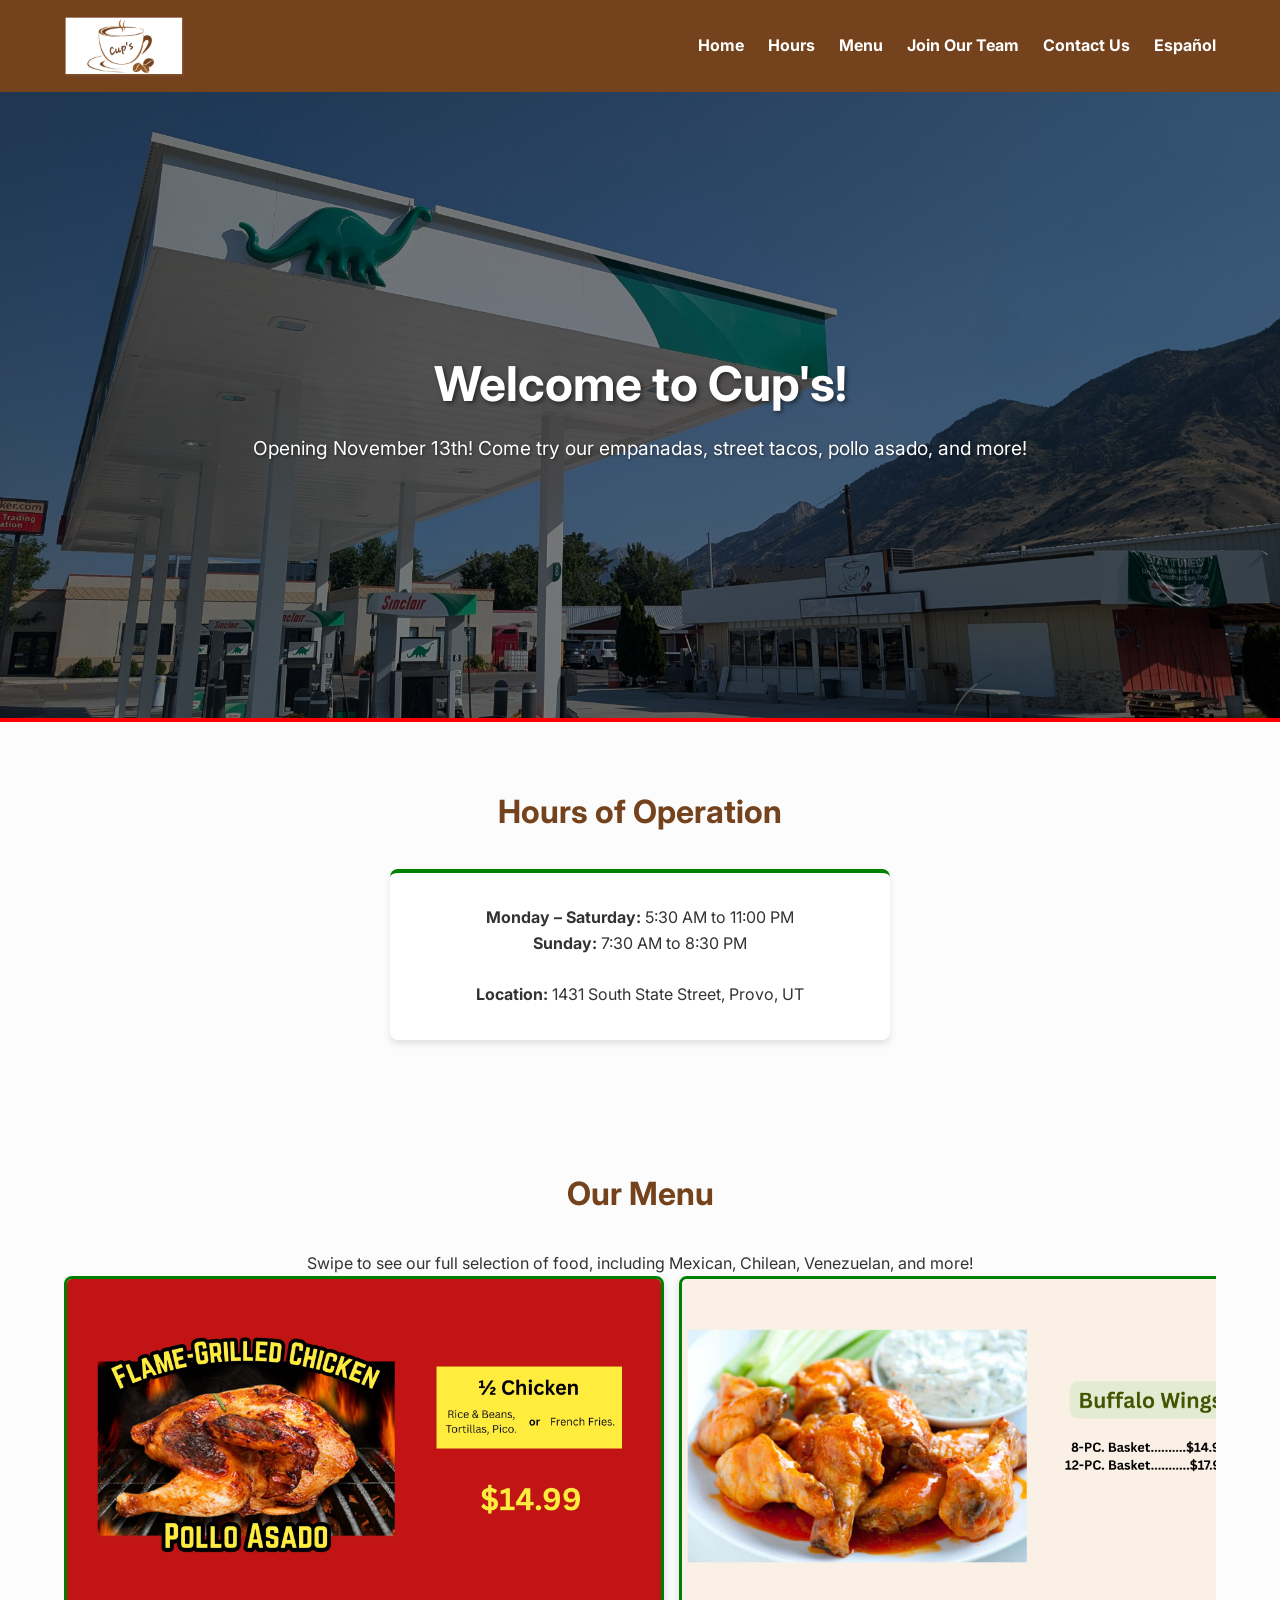
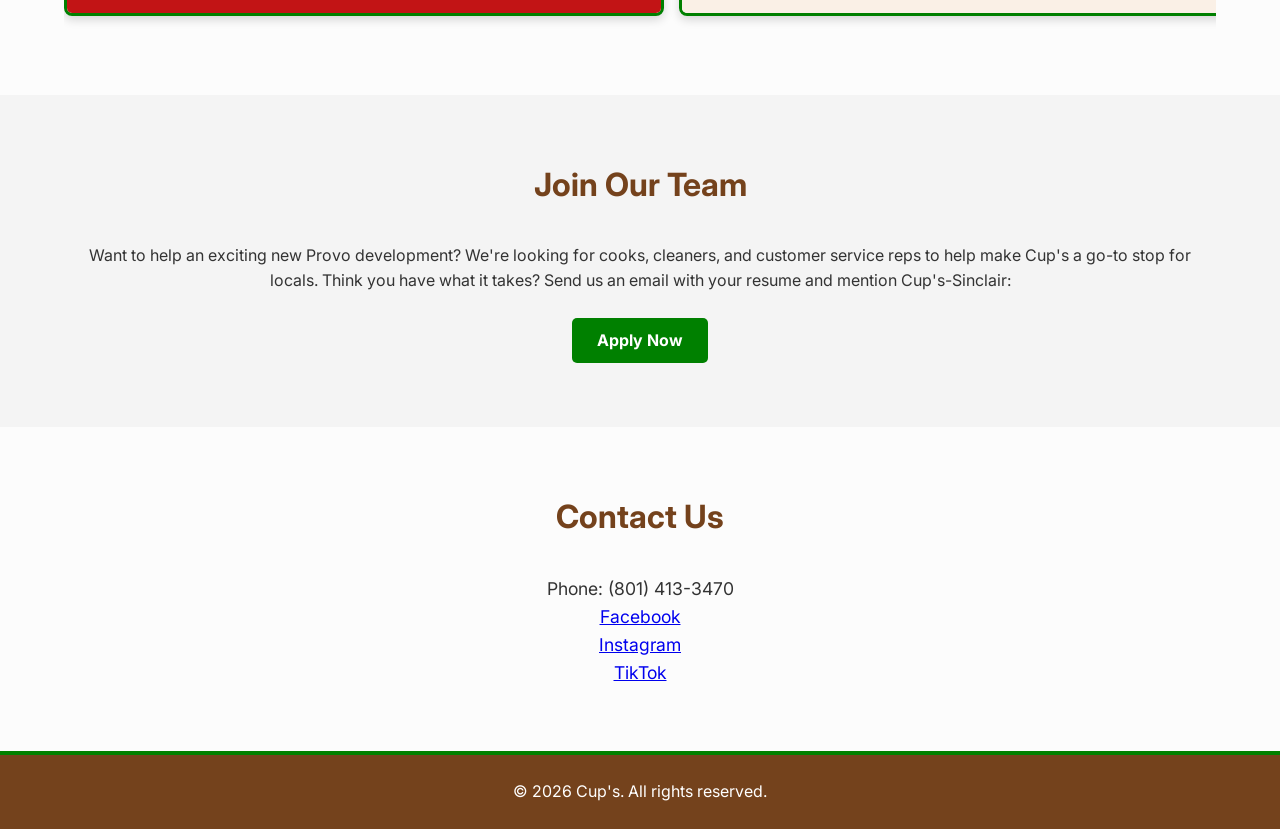
<file: index.html>
<!DOCTYPE html>
<html lang="en">
<head>
    <!-- Google tag (gtag.js) -->
<script async src="https://www.googletagmanager.com/gtag/js?id=G-DB7R8GHNXZ"></script>
<script>
  window.dataLayer = window.dataLayer || [];
  function gtag(){dataLayer.push(arguments);}
  gtag('js', new Date());

  gtag('config', 'G-DB7R8GHNXZ');
</script>
    <meta charset="UTF-8">
    <meta name="viewport" content="width=device-width, initial-scale=1.0">
    <title>Cup's</title>
    <link rel="icon" type="image/png" href="./images/CupsLogoCircle.png">
    <link rel="preconnect" href="https://fonts.googleapis.com">
    <link rel="preconnect" href="https://fonts.gstatic.com" crossorigin>
    <link href="https://fonts.googleapis.com/css2?family=Inter:wght@400;600;700&display=swap" rel="stylesheet">
    <link rel="stylesheet" href="css/style.css">
</head>
<body>

    <!-- HEADER & NAVIGATION -->
    <header>
        <div class="logo">
            <a href="/">
                <img src="images/Cup's Vector.pdf.jpg" alt="Cup's Logo" class="header-logo">
            </a>
        </div>
        <nav>
            <ul>
                <li><a href="#home">Home</a></li>
                <li><a href="#hours">Hours</a></li>
                <li><a href="#menu">Menu</a></li>
                <li><a href="#careers">Join Our Team</a></li>
                <li><a href="#about">Contact Us</a></li>
                <li><a href="index-es.html" target="_blank">Español</a></li>
            </ul>
        </nav>
    </header>

    <!-- HOME/HERO SECTION (Add your main photo here) -->
    <section id="home" class="hero">
        <!-- To add a background image, you'll edit the .hero class in the CSS file -->
        <div class="hero-content">
            <h2>Welcome to Cup's!</h2>
            <p>Opening November 13th! Come try our empanadas, street tacos, pollo asado, and more!</p>
        </div>
    </section>

    <!-- HOURS SECTION -->
    <section id="hours" class="content-section">
        <h2>Hours of Operation</h2>
        <div class="hours-box">
            <p><strong>Monday &ndash; Saturday:</strong> 5:30 AM to 11:00 PM</p>
            <p><strong>Sunday:</strong> 7:30 AM to 8:30 PM</p>
            <br>
            <p><strong>Location:</strong> 1431 South State Street, Provo, UT</p>
        </div>
    </section>

    <!-- MENU SECTION -->
        <!-- MENU SECTION -->
   <section id="menu" class="content-section">
    <h2>Our Menu</h2>
    <p>Swipe to see our full selection of food, including Mexican, Chilean, Venezuelan, and more!</p>
    
    <!-- The Swipeable Track -->
    <div class="menu-swipe-track">
        <img src="./images/2.jpg" alt="Menu Page 1">
        <img src="./images/3.jpg" alt="Menu Page 2">
        <img src="./images/4.jpg" alt="Menu Page 3">
        <img src="./images/5.jpg" alt="Menu Page 3">
        <img src="./images/6.jpg" alt="Menu Page 3">
        <img src="./images/7.jpg" alt="Menu Page 3">
        <img src="./images/8.jpg" alt="Menu Page 3">
        <img src="./images/9.jpg" alt="Menu Page 3">
        <img src="./images/10.jpg" alt="Menu Page 3">
        <img src="./images/11.jpg" alt="Menu Page 1">
        <img src="./images/12.jpg" alt="Menu Page 2">
        <img src="./images/13.jpg" alt="Menu Page 3">
        <img src="./images/14.jpg" alt="Menu Page 3">
        <img src="./images/15.jpg" alt="Menu Page 3">
        <img src="./images/16.jpg" alt="Menu Page 3">
        <img src="./images/17.jpg" alt="Menu Page 3">
        <img src="./images/18.jpg" alt="Menu Page 3">
        <img src="./images/19.jpg" alt="Menu Page 3">
        <img src="./images/20.jpg" alt="Menu Page 1">
        <img src="./images/21.jpg" alt="Menu Page 2">
        <img src="./images/22.jpg" alt="Menu Page 3">
    </div>
    </section>

    <!-- JOIN OUR TEAM SECTION -->
    <section id ="careers" class="content-section bg-light">
        <h2>Join Our Team</h2>
        <p>Want to help an exciting new Provo development? We're looking for cooks, cleaners, and customer service reps to help make Cup's a go-to stop for locals. Think you have what it takes? Send us an email with your resume and mention Cup's-Sinclair:</p>
        <a href="mailto:boscanfoods@gmail.com" class="apply-btn" target="_blank">Apply Now</a>
    </section>

    <!-- ABOUT US SECTION -->
    <section id="about" class="content-section">
        <!-- <h2>About Us</h2> -->
        <!-- You can add a photo of your team or storefront right here -->
        <!-- <img src="your-image.jpg" alt="Our Storefront" class="about-image"> -->
        <!-- <p>We are a locally owned and operated gas station and restaurant dedicated to serving our community. Whether you're filling up the tank, grabbing a quick bite on your lunch break, or picking up something you forgot on the way home, we've got you covered with fast, friendly service.</p>
        <br> -->
        <h2>Contact Us</h2>
        <p>Phone: (801) 413-3470</p>
        <p><a href="https://www.facebook.com/profile.php?id=61591432169184" target="_blank">Facebook</a></p>
        <p><a href="https://www.instagram.com/sinclaircups/" target="_blank">Instagram</a></p>
        <p><a href="https://www.tiktok.com/@cupsinclair" target="_blank">TikTok</a></p>
    </section> 

    <!-- FOOTER -->
    <footer>
        <p>&copy; 2026 Cup's. All rights reserved.</p>
    </footer>

</body>
</html>
</file>
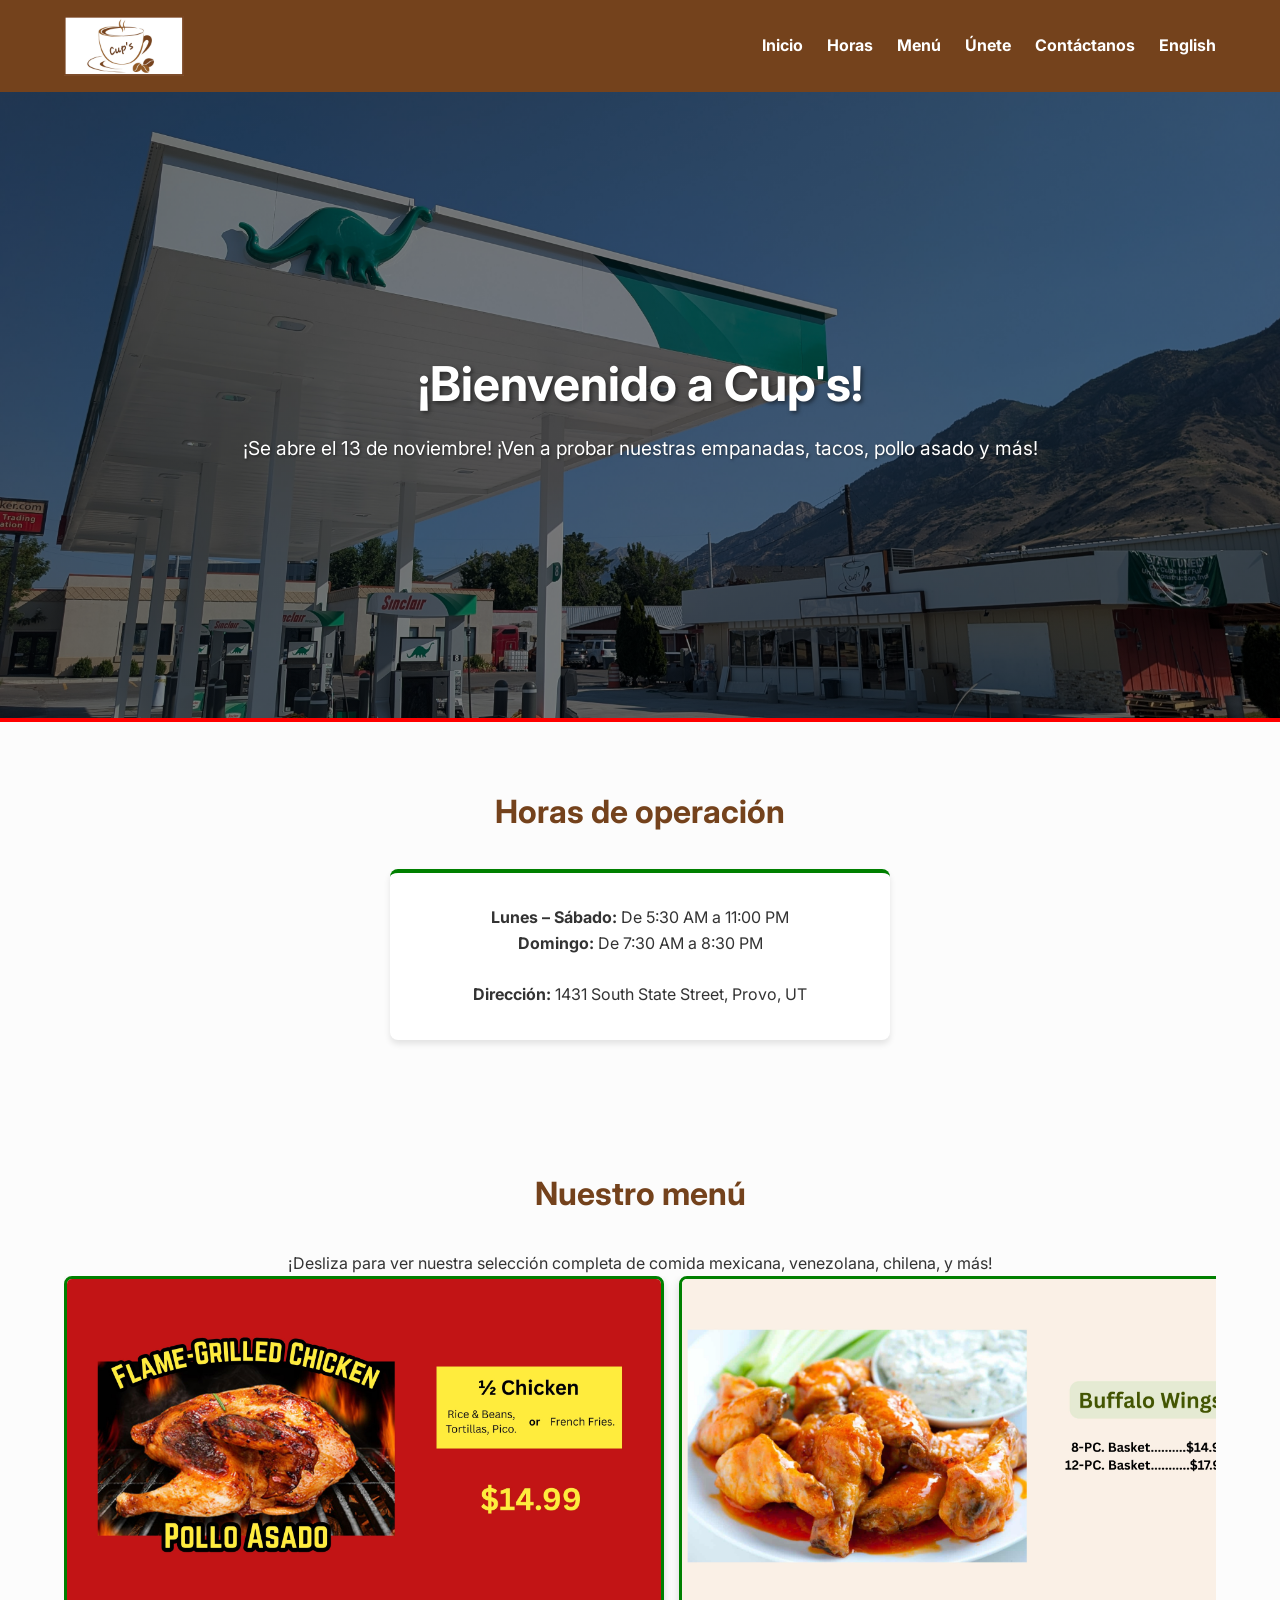
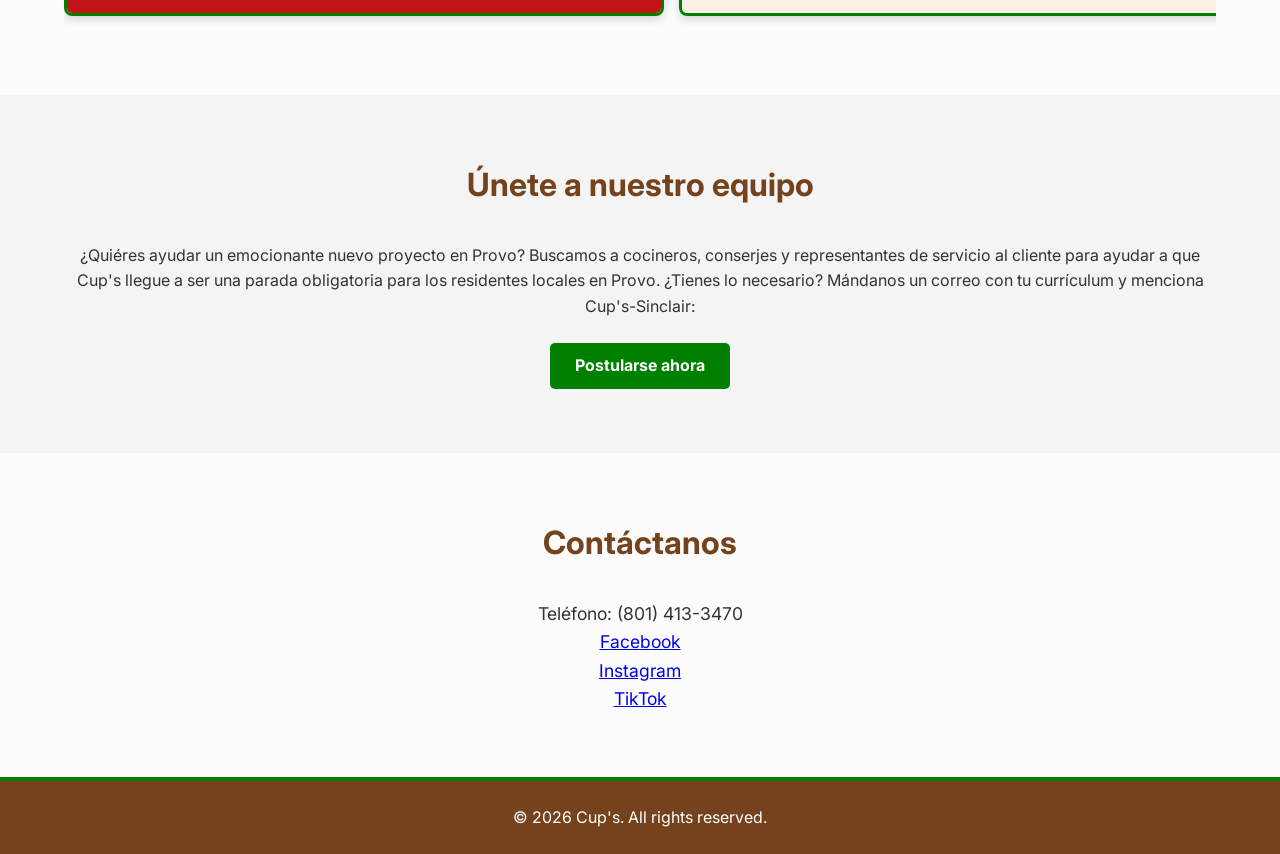
<file: index-es.html>
<!DOCTYPE html>
<html lang="es">
<head>
    <!-- Google tag (gtag.js) -->
<script async src="https://www.googletagmanager.com/gtag/js?id=G-DB7R8GHNXZ"></script>
<script>
  window.dataLayer = window.dataLayer || [];
  function gtag(){dataLayer.push(arguments);}
  gtag('js', new Date());

  gtag('config', 'G-DB7R8GHNXZ');
</script>
    <meta charset="UTF-8">
    <meta name="viewport" content="width=device-width, initial-scale=1.0">
    <title>Cup's</title>
    <link rel="icon" type="image/png" href="./images/CupsLogoCircle.png">
    <link rel="preconnect" href="https://fonts.googleapis.com">
    <link rel="preconnect" href="https://fonts.gstatic.com" crossorigin>
    <link href="https://fonts.googleapis.com/css2?family=Inter:wght@400;600;700&display=swap" rel="stylesheet">
    <link rel="stylesheet" href="css/style.css">
</head>
<body>

    <!-- HEADER & NAVIGATION -->
    <header>
        <div class="logo">
            <a href="/index-es.html">
                <img src="images/Cup's Vector.pdf.jpg" alt="Cup's Logo" class="header-logo">
            </a>
            
        </div>
        <nav>
            <ul>
                <li><a href="#home">Inicio</a></li>
                <li><a href="#hours">Horas</a></li>
                <li><a href="#menu">Menú</a></li>
                <li><a href="#careers">Únete</a></li>
                <li><a href="#about">Contáctanos</a></li>
                <li><a href="index.html" target="_blank">English</a></li>
            </ul>
        </nav>
    </header>

    <!-- HOME/HERO SECTION (Add your main photo here) -->
    <section id="home" class="hero">
        <!-- To add a background image, you'll edit the .hero class in the CSS file -->
        <div class="hero-content">
            <h2>¡Bienvenido a Cup's!</h2>
            <p>¡Se abre el 13 de noviembre! ¡Ven a probar nuestras empanadas, tacos, pollo asado y más!</p>
        </div>
    </section>

    <!-- HOURS SECTION -->
    <section id="hours" class="content-section">
        <h2>Horas de operación</h2>
        <div class="hours-box">
            <p><strong>Lunes &ndash; Sábado:</strong> De 5:30 AM a 11:00 PM</p>
            <p><strong>Domingo:</strong> De 7:30 AM a 8:30 PM </p>
            <br>
            <p><strong>Dirección:</strong> 1431 South State Street, Provo, UT</p>
        </div>
    </section>

    <!-- MENU SECTION -->
   <section id="menu" class="content-section">
    <h2>Nuestro menú</h2>
    <p>¡Desliza para ver nuestra selección completa de comida mexicana, venezolana, chilena, y más!</p>
    
    <!-- The Swipeable Track -->
    <div class="menu-swipe-track">
        <img src="./images/2.jpg" alt="Menu Page 1">
        <img src="./images/3.jpg" alt="Menu Page 2">
        <img src="./images/4.jpg" alt="Menu Page 3">
        <img src="./images/5.jpg" alt="Menu Page 3">
        <img src="./images/6.jpg" alt="Menu Page 3">
        <img src="./images/7.jpg" alt="Menu Page 3">
        <img src="./images/8.jpg" alt="Menu Page 3">
        <img src="./images/9.jpg" alt="Menu Page 3">
        <img src="./images/10.jpg" alt="Menu Page 3">
        <img src="./images/11.jpg" alt="Menu Page 1">
        <img src="./images/12.jpg" alt="Menu Page 2">
        <img src="./images/13.jpg" alt="Menu Page 3">
        <img src="./images/14.jpg" alt="Menu Page 3">
        <img src="./images/15.jpg" alt="Menu Page 3">
        <img src="./images/16.jpg" alt="Menu Page 3">
        <img src="./images/17.jpg" alt="Menu Page 3">
        <img src="./images/18.jpg" alt="Menu Page 3">
        <img src="./images/19.jpg" alt="Menu Page 3">
        <img src="./images/20.jpg" alt="Menu Page 1">
        <img src="./images/21.jpg" alt="Menu Page 2">
        <img src="./images/22.jpg" alt="Menu Page 3">
    </div>
    
</section>
    
</section>
    </section>

    <!-- JOIN OUR TEAM SECTION -->
    <section id ="careers" class="content-section bg-light">
        <h2>Únete a nuestro equipo</h2>
        <p> ¿Quiéres ayudar un emocionante nuevo proyecto en Provo? Buscamos a cocineros, conserjes y representantes de servicio al cliente para ayudar a que Cup's llegue a ser una parada obligatoria para los residentes locales en Provo. ¿Tienes lo necesario? Mándanos un correo con tu currículum y menciona Cup's-Sinclair:</p>
        <a href="mailto:boscanfoods@gmail.com" class="apply-btn" target="_blank">Postularse ahora</a>
    </section>

    <!-- ABOUT US SECTION -->
    <section id="about" class="content-section">
        <!-- <h2>About Us</h2> -->
        <!-- You can add a photo of your team or storefront right here -->
        <!-- <img src="your-image.jpg" alt="Our Storefront" class="about-image"> -->
        <!-- <p>We are a locally owned and operated gas station and restaurant dedicated to serving our community. Whether you're filling up the tank, grabbing a quick bite on your lunch break, or picking up something you forgot on the way home, we've got you covered with fast, friendly service.</p>
        <br> -->
        <h2>Contáctanos</h2>
        <p>Teléfono: (801) 413-3470</p>
        <p><a href="https://www.facebook.com/profile.php?id=61591458089589" target="_blank">Facebook</a></p>
        <p><a href="https://www.instagram.com/cupsespanol/" target="_blank">Instagram</a></p>
        <p><a href="https://www.tiktok.com/@cupsinclair" target="_blank">TikTok</a></p>
    </section> 

    <!-- FOOTER -->
    <footer>
        <p>&copy; 2026 Cup's. All rights reserved.</p>
    </footer>

</body>
</html>
</file>
<file: css/style.css>
/* --- GLOBAL STYLES --- */
* {
    margin: 0;
    padding: 0;
    box-sizing: border-box;
    font-family: 'Inter', sans-serif; /* This is the new, modern font! */
}

body {
    line-height: 1.6;
    color: #333;
    background-color: #fcfcfc;
}

/* --- HEADER & NAV --- */
header {
    background-color: #74421c; /* Convenience Store Brown */
    color: #fff;
    padding: 1rem 5%;
    display: flex;
    justify-content: space-between;
    align-items: center;
    position: sticky;
    top: 0;
    z-index: 100;
}

header h1 {
    
    font-size: 1.5rem;
}
.header-logo {
    max-height: 60px; /* This restricts the height so it fits nicely in the header */
    width: auto;      /* This ensures the image doesn't get stretched or squished */
    display: block;
}
nav ul {
    list-style: none;
    display: flex;
    gap: 1.5rem;
}

nav a {
    color: #fff;
    text-decoration: none;
    font-weight: bold;
    transition: color 0.3s ease;
}

nav a:hover {
    color: #FF0000; /* Sinclair Red */
}

/* --- HERO SECTION --- */
.hero {
    /* To add your business photo, replace the background color with a background-image property:
       background-image: url('your-store-photo.jpg'); */
    background-image: linear-gradient(rgba(0,0,0,0.5),rgba(0,0,0,0.5)), url('../images/NewWebsiteBanner.jpg');
    background-size: cover;
    background-position: center 45%;
    height: 70vh;
    display: flex;
    align-items: center;
    justify-content: center;
    text-align: center;
    color: white;
    padding: 0 20px;
    border-bottom: 4px solid #FF0000; /* Sinclair Red Accent */
}

.hero-content h2 {
    font-size: 3rem;
    margin-bottom: 10px;
    text-shadow: 2px 2px 4px rgba(0,0,0,0.5);
}

.hero-content p {
    font-size: 1.2rem;
    text-shadow: 1px 1px 3px rgba(0,0,0,0.5);
}

/* --- CONTENT SECTIONS --- */
.content-section {
    padding: 4rem 5%;
    text-align: center;
    scroll-margin-top: 80px;
}

.content-section h2 {
    font-size: 2rem;
    margin-bottom: 2rem;
    color: #74421c; /* Convenience Store Brown */
}

.bg-light {
    background-color: #f4f4f4;
}

/* --- HOURS SECTION --- */
.hours-box {
    max-width: 500px;
    margin: 0 auto;
    background: #fff;
    padding: 2rem;
    border-radius: 8px;
    box-shadow: 0 4px 6px rgba(0,0,0,0.1);
    border-top: 4px solid #008000; /* Sinclair Green Accent */
}

/* --- MENU GRID --- */
.menu-grid {
    display: grid;
    grid-template-columns: repeat(auto-fit, minmax(250px, 1fr));
    gap: 2rem;
    max-width: 1000px;
    margin: 0 auto;
}

.menu-item {
    background: #fff;
    padding: 1.5rem;
    border-radius: 8px;
    box-shadow: 0 4px 6px rgba(0,0,0,0.1);
    border-bottom: 3px solid #008000; /* Sinclair Green Accent */
}

.menu-item h3 {
    margin-bottom: 10px;
    color: #008000; /* Sinclair Green */
}

/* --- ABOUT US --- */
.about-image {
    max-width: 100%;
    height: auto;
    border-radius: 8px;
    margin-bottom: 1.5rem;
}

#about p {
    max-width: 800px;
    margin: 0 auto;
    font-size: 1.1rem;
}

/* ---CAREERS BUTTON --- */
.apply-btn {
    display: inline-block;
    margin-top: 1.5rem;
    padding: 10px 25px;
    background-color: #008000; /*Sinclair Green */
    color: #fff;
    text-decoration: none;
    font-weight: bold;
    border-radius: 5px;
    transition: background-color 0.3s ease;
}
.apply-btn:hover {
    background-color: #74421c; /*Changes to Convenience Store Brown When Clicked */
}

/* --- FOOTER --- */
footer {
    background-color: #74421c; /* Convenience Store Brown */
    color: #fff;
    text-align: center;
    padding: 1.5rem 0;
    margin-top: 1 rem;
    border-top: 4px solid #008000; /* Sinclair Green Accent */
}

/* --- MOBILE RESPONSIVENESS --- */
@media (max-width: 768px) {
    header {
        flex-direction: column;
        gap: 1rem;
    }
    .hero-content h2 {
        font-size: 2rem;
    }
}
/* --- SWIPE-THROUGH MENU --- */
.menu-swipe-track {
    display: flex;
    overflow-x: auto; /* Enables horizontal scrolling */
    scroll-snap-type: x mandatory; /* Forces the snapping behavior */
    gap: 15px;
    padding-bottom: 15px; /* Leaves room for the scrollbar */
    
    /* Makes it look clean by hiding the scrollbar on some browsers */
    -webkit-overflow-scrolling: touch; 
}

.menu-swipe-track img {
    /* The fix: forcing the image to obey the width limit */
    flex: 0 0 85%; 
    width: 85%; 
    
    height: auto; 
    object-fit: contain; 
    max-width: 600px; 
    scroll-snap-align: center; 
    
    border-radius: 8px;
    box-shadow: 0 4px 10px rgba(0,0,0,0.15);
    border: 3px solid #008000; 
}

/* Optional: Hides the ugly horizontal scrollbar for a cleaner "app" look */
.menu-swipe-track::-webkit-scrollbar {
    display: none; 
}
</file>
